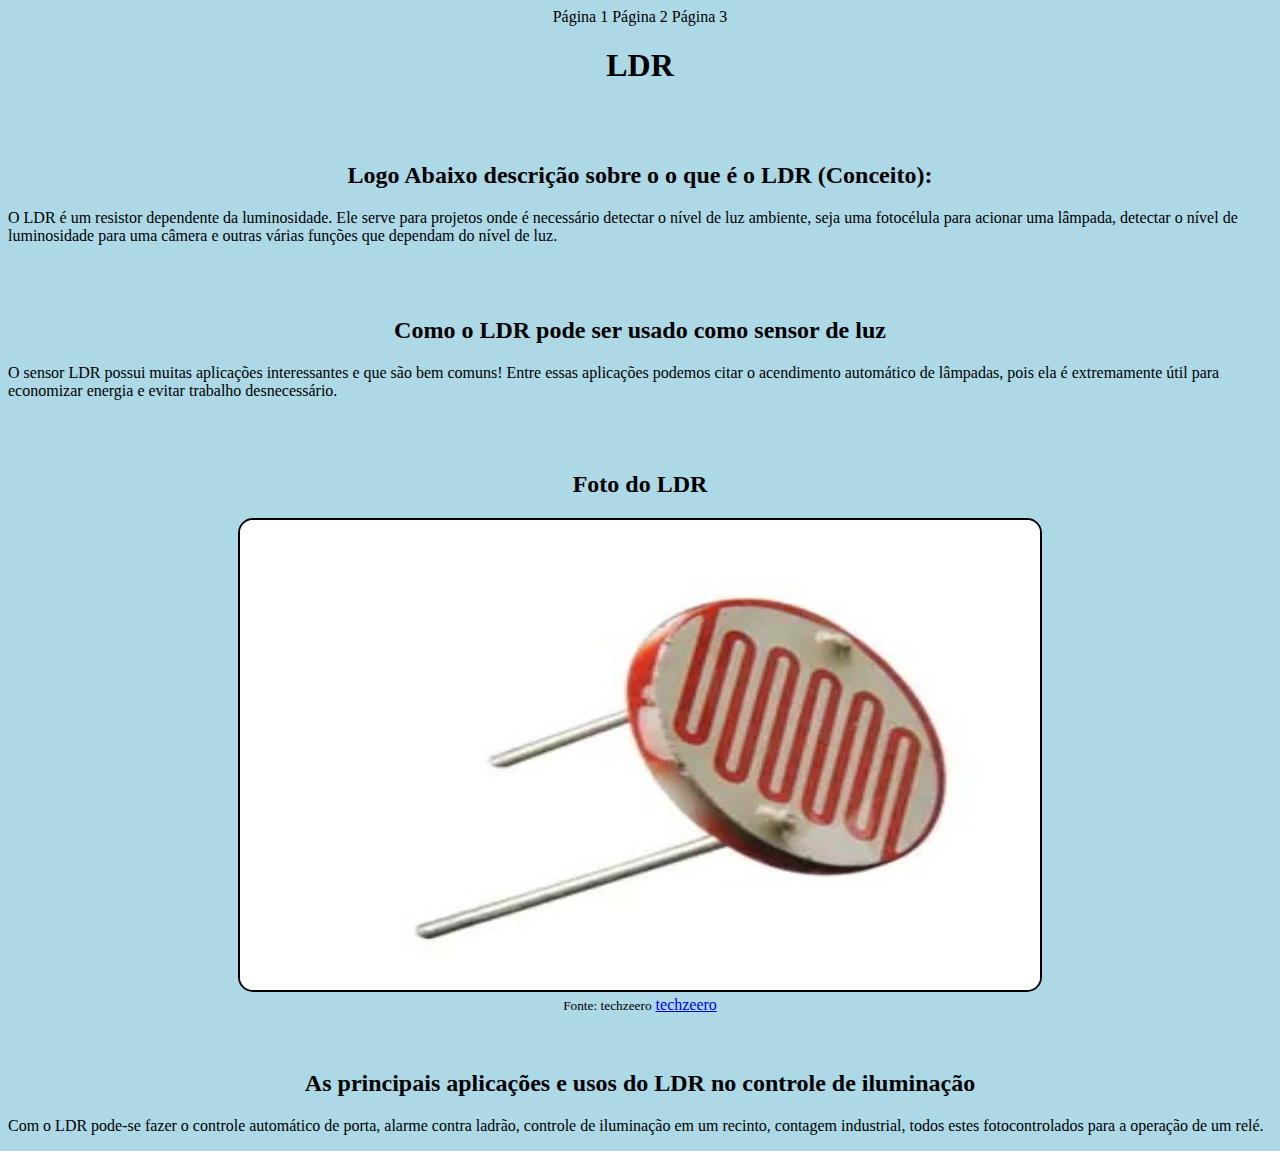
<file: index.html>
<!DOCTYPE html>
<html lang="pt-BR">
<head>
    <meta charset="UTF-8">
    <meta name="viewport" content="width=device-width, initial-scale=1.0">
    <link rel="stylesheet" href="style.css">
    <title>Página 1</title>
</head>
<body>
    <nav>
        <a href="./index.html">Página 1</a>
        <a href="./pagina2.html">Página 2</a>
        <a href="./pagina3.html">Página 3</a>
    </nav>
    <h1>LDR</h1>
    <br>
    <br>
    <h2>Logo Abaixo descrição sobre o o que é o LDR (Conceito):</h2>
    <p>O LDR é um resistor dependente da luminosidade. Ele serve para projetos onde é necessário detectar o nível de luz ambiente, seja uma fotocélula para acionar uma lâmpada, detectar o nível de luminosidade para uma câmera e outras várias funções que dependam do nível de luz.</p>
    <br>
    <br>
    <h2>Como o LDR pode ser usado como sensor de luz</h2>
    <p>O sensor LDR possui muitas aplicações interessantes e que são bem comuns! Entre essas aplicações podemos citar o acendimento automático de lâmpadas, pois ela é extremamente útil para economizar energia e evitar trabalho desnecessário.</p>
    <br>
    <br>
    <h2>Foto do LDR</h2>
    <div>
        <img src="Ldr.jpg" alt="imagem do ldr">
        <br>
        <small>Fonte: techzeero</small>
        <a href="https://techzeero.com/sensors-modules/ldr-sensor/">techzeero</a>
    </div>
    <br>
    <br>
    <h2>As principais aplicações e usos do LDR no controle de iluminação</h2>
    <p>Com o LDR pode-se fazer o controle automático de porta, alarme contra ladrão, controle de iluminação em um recinto, contagem industrial, todos estes fotocontrolados para a operação de um relé.</p>
</body>
</html>
</file>
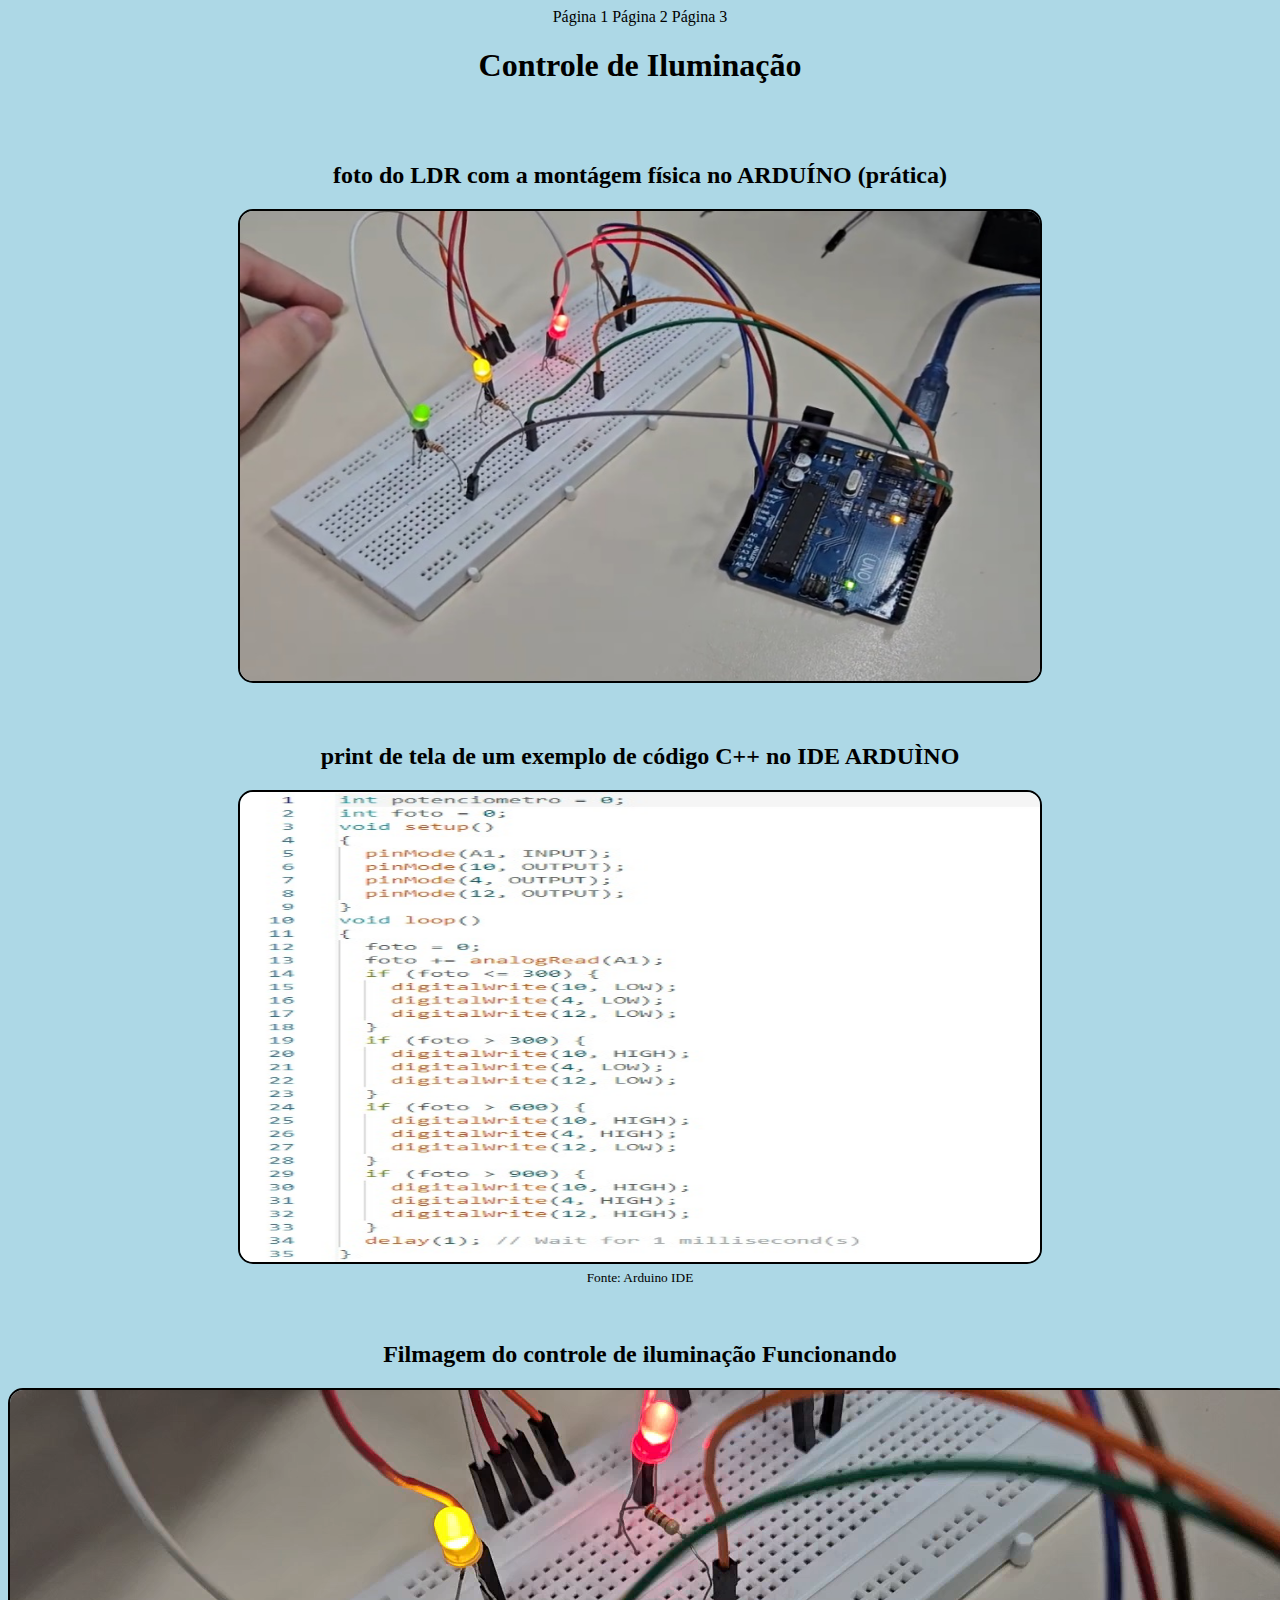
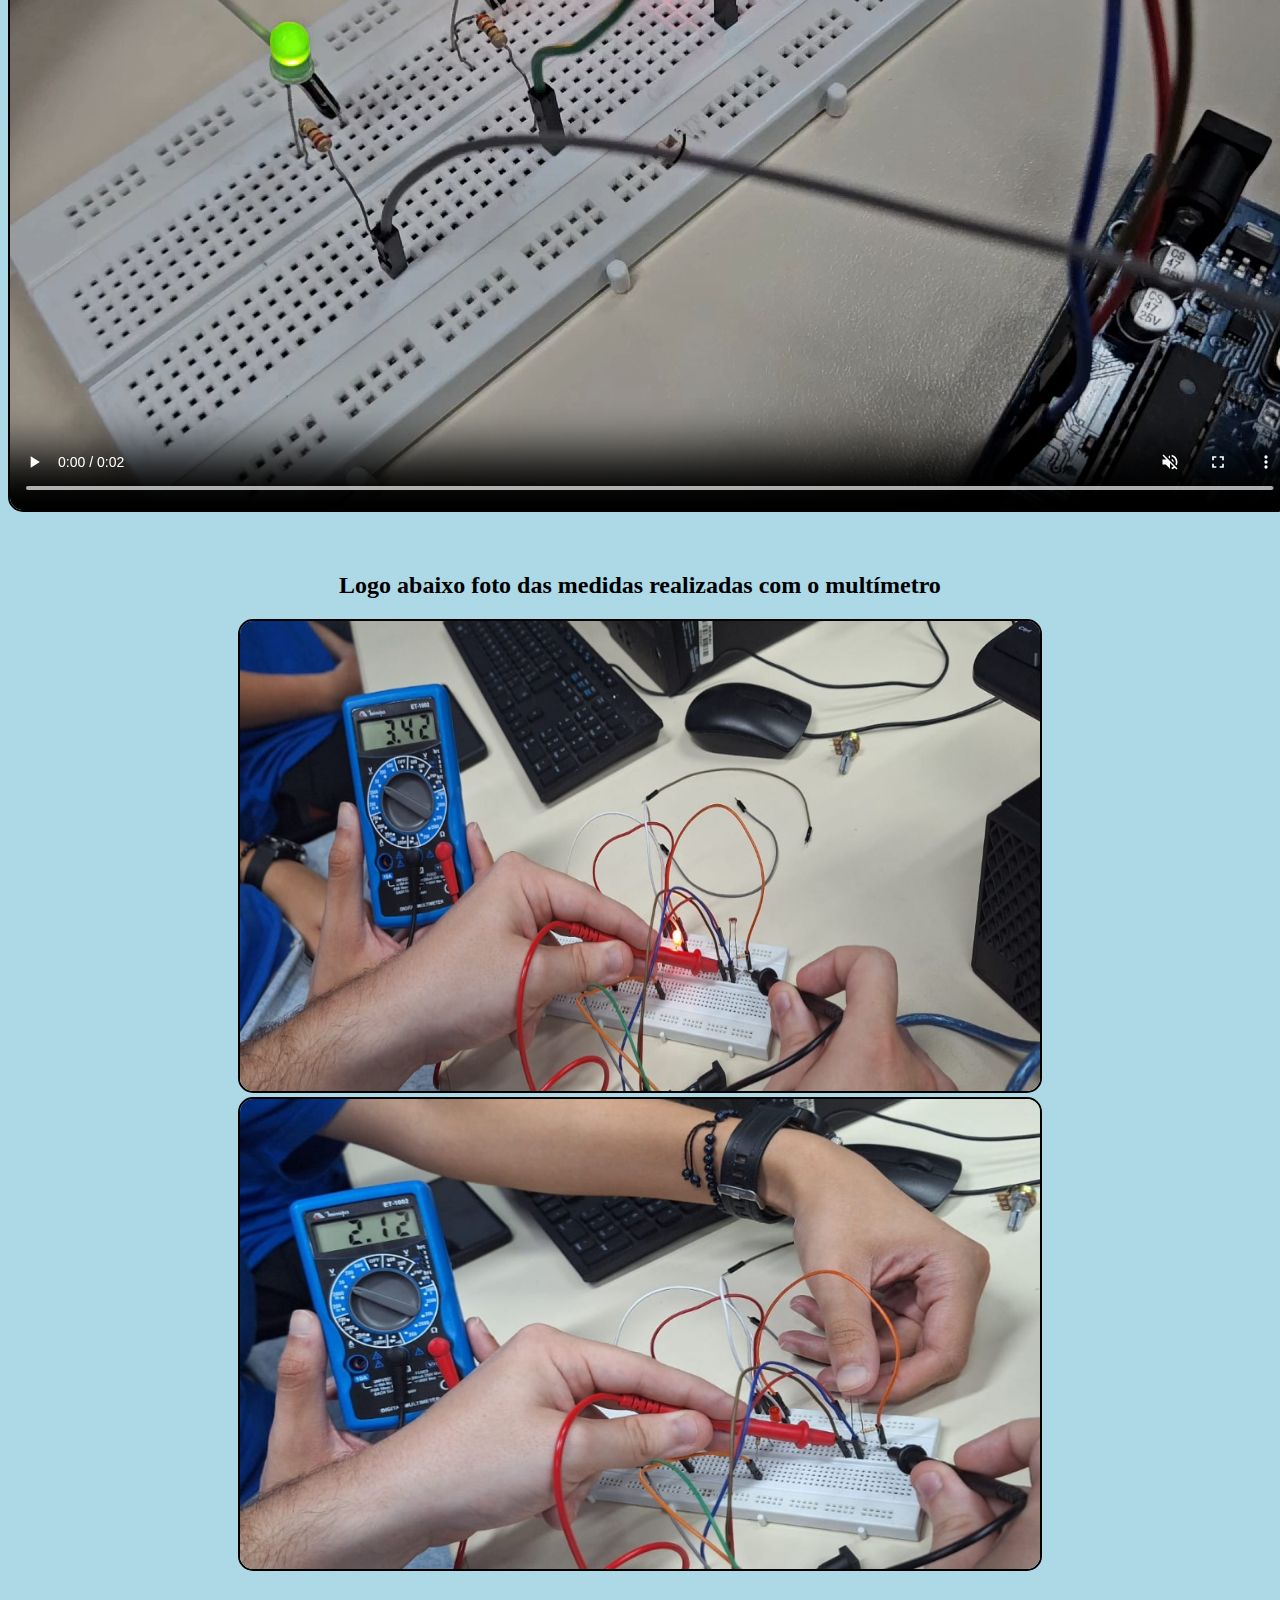
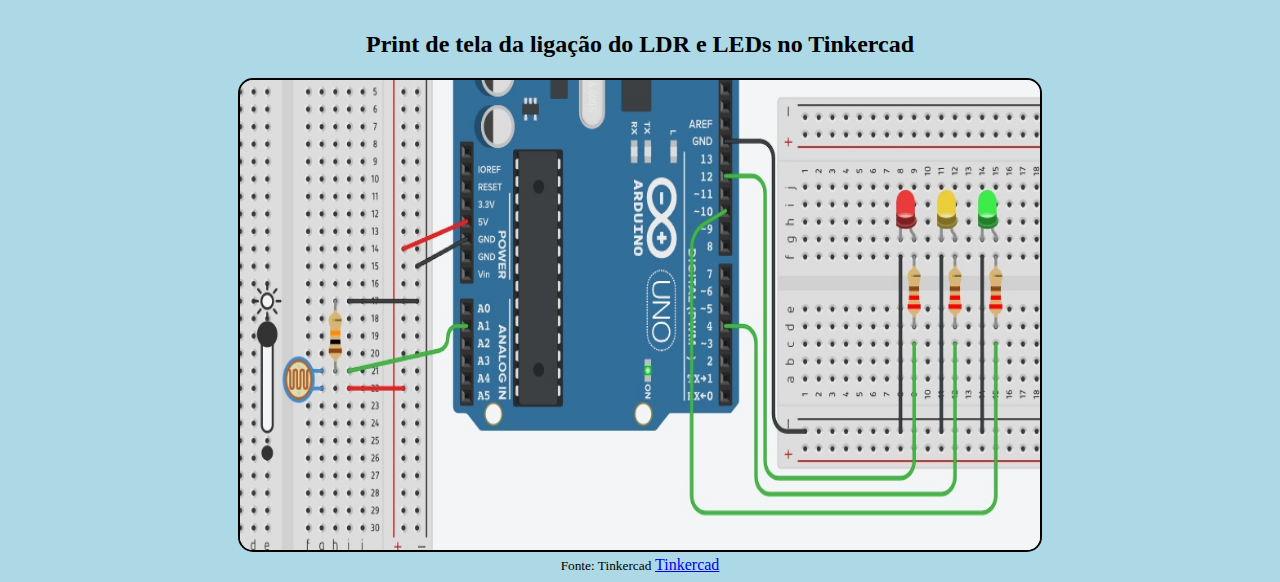
<file: pagina2.html>
<!DOCTYPE html>
<html lang="pt-BR">
<head>
    <meta charset="UTF-8">
    <meta name="viewport" content="width=device-width, initial-scale=1.0">
    <link rel="stylesheet" href="style.css">
    <title>Página 2</title>
</head>
<body>
    <nav>
        <a href="./index.html">Página 1</a>
        <a href="./pagina2.html">Página 2</a>
        <a href="./pagina3.html">Página 3</a>
    </nav>
    <h1>Controle de Iluminação</h1>
    <br>
    <br>
    <h2>foto do LDR com a montágem física no ARDUÍNO (prática)</h2>
    <div>
        <img src="imagem.jpg" alt="imagem do LDR">
    </div>
    <br>
    <br>
    <h2>print de tela de um exemplo de código C++ no IDE ARDUÌNO</h2>
    <div>
        <img src="C++.jpg" alt="imagem do codigo c++">
        <br>
        <small>Fonte: Arduino IDE</small>
    </div>
    <br>
    <br>
    <h2>Filmagem do controle de iluminação Funcionando</h2>
    <div>
        <video src="videomontagem.mp4" autoplay muted controls style="border-radius: 15px;"></video>
    </div>
    <br>
    <br>
    <h2>Logo abaixo foto das medidas realizadas com o multímetro</h2>
    <div>
        <img src="multimetro1.jpg" alt="imagem das medidas com o multimetro">
    </div>
    <div>
        <img src="multimetro2.jpg" alt="imagem das medidas com o multimetro">
    </div>
    <br>
    <br>
    <h2>Print de tela da ligação do LDR e LEDs no Tinkercad</h2>
    <div>
        <img src="LdrTKD.jpg" alt="imagem do ldr e led no tinkercad">
        <br>
        <small>Fonte: Tinkercad</small>
        <a href="https://www.tinkercad.com/things/gCxZAY4YcTP-copy-of-copy-of-swanky-snicket-densor/editel?returnTo=https%3A%2F%2Fwww.tinkercad.com%2Fdashboard">Tinkercad</a>
    </div>
</body>
</html>
</file>
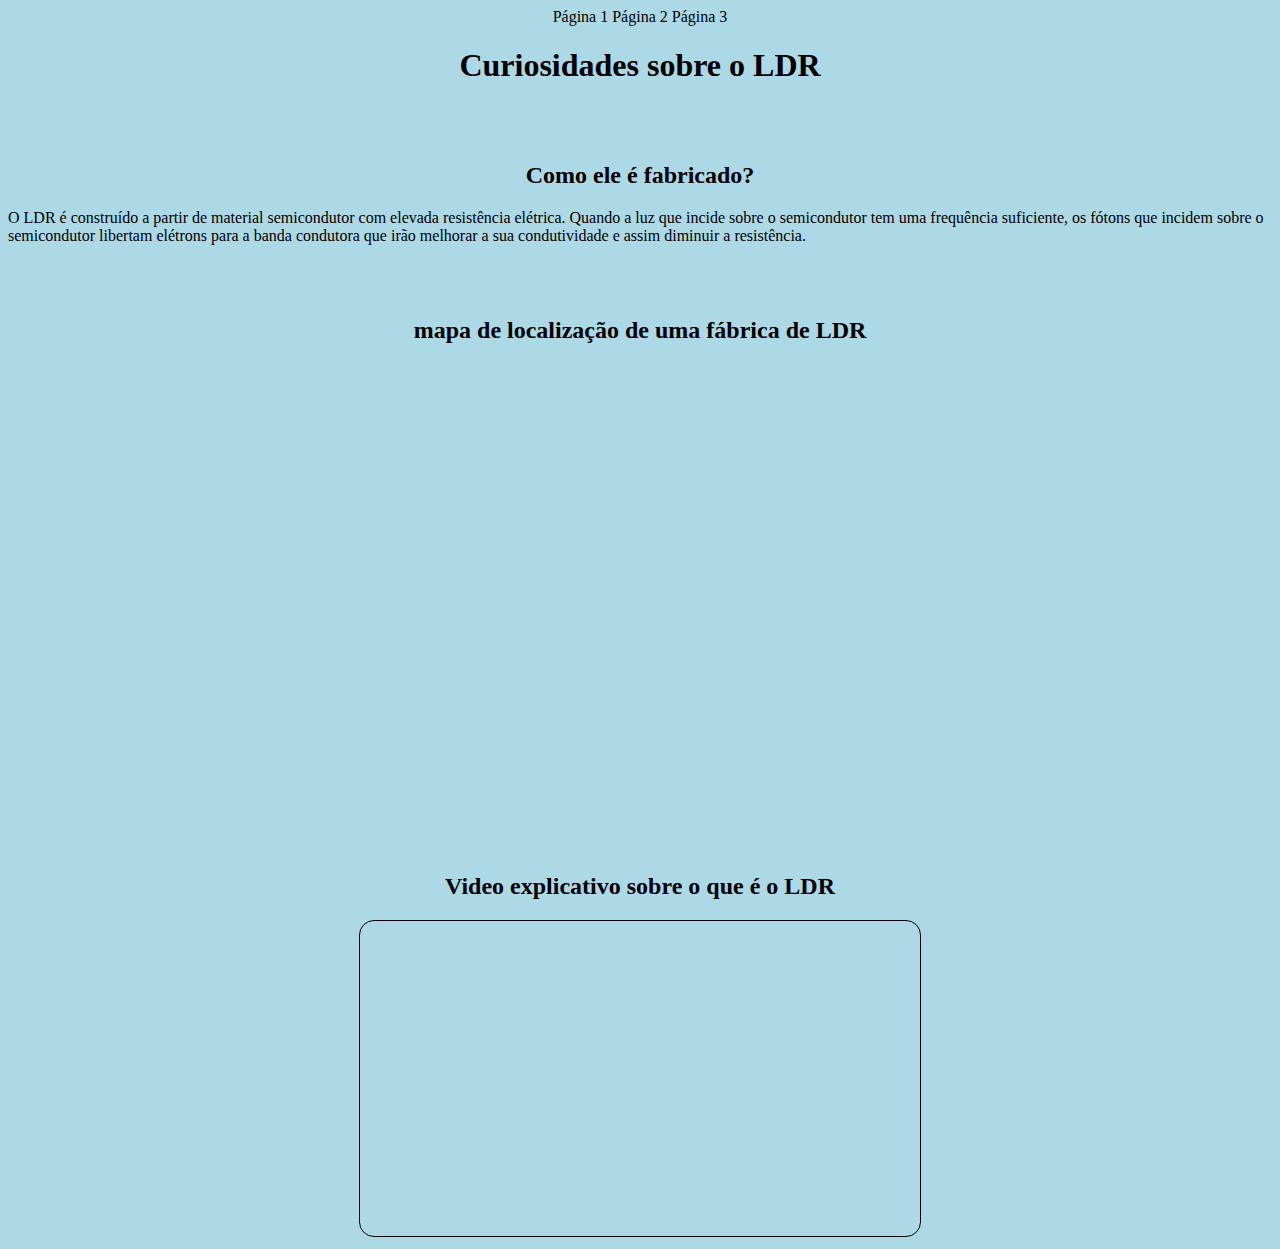
<file: pagina3.html>
<!DOCTYPE html>
<html lang="pt-BR">
<head>
    <meta charset="UTF-8">
    <meta name="viewport" content="width=device-width, initial-scale=1.0">
    <link rel="stylesheet" href="style.css">
    <title>Página 3</title>
</head>
<body>
    <nav>
        <a href="./index.html">Página 1</a>
        <a href="./pagina2.html">Página 2</a>
        <a href="./pagina3.html">Página 3</a>
    </nav>
    <h1>Curiosidades sobre o LDR</h1>
    <br>
    <br>
    <h2> Como ele é fabricado?</h2>
    <p>O LDR é construído a partir de material semicondutor com elevada resistência elétrica. Quando a luz que incide sobre o semicondutor tem uma frequência suficiente, os fótons que incidem sobre o semicondutor libertam elétrons para a banda condutora que irão melhorar a sua condutividade e assim diminuir a resistência.</p>
    <br>
    <br>
    <h2>mapa de localização de uma fábrica de LDR</h2>
    <div>
        <iframe src="https://www.google.com/maps/embed?pb=!1m18!1m12!1m3!1d20198.020022488938!2d-49.09758549861148!3d-26.50277672379953!2m3!1f0!2f0!3f0!3m2!1i1024!2i768!4f13.1!3m3!1m2!1s0x94de952697f65a3b%3A0x1e95457aa48afc18!2sLD%20Componentes%20Eletr%C3%B4nicos!5e0!3m2!1spt-BR!2sbr!4v1729789965521!5m2!1spt-BR!2sbr" width="600" height="450" style="border:0;" allowfullscreen="" loading="lazy" referrerpolicy="no-referrer-when-downgrade"></iframe>
    </div>
    <br>
    <br>
    <h2>Video explicativo sobre o que é o LDR</h2>
    <div>
        <iframe width="560" height="315" src="https://www.youtube.com/embed/EaQblU7Xqbc?si=ZTM3PUNS8PeAH0wS" title="YouTube video player" frameborder="0" allow="accelerometer; autoplay; clipboard-write; encrypted-media; gyroscope; picture-in-picture; web-share" referrerpolicy="strict-origin-when-cross-origin" allowfullscreen></iframe>
    </div>
</body>
</html>
</file>
<file: style.css>
body{
    background-color: lightblue;
    color: black;
}

nav{
    text-align: center;
}

nav a{
    text-decoration: none;
    color: black;
}

nav a:hover{
    background-color: rgb(151, 207, 224);
}


h1{
    text-align: center;
}

h2{
    text-align: center;
}

div{
    text-align: center;
}

div img{
    border: solid black 2px;
    border-radius: 15px;
}

div iframe{
    border: solid black 1px;
    border-radius: 15px;
}

div video{
    border: solid black 2px;
    border-radius: 15px;
}

div img{
    height: 470px;
    width: 800px;
}
</file>
